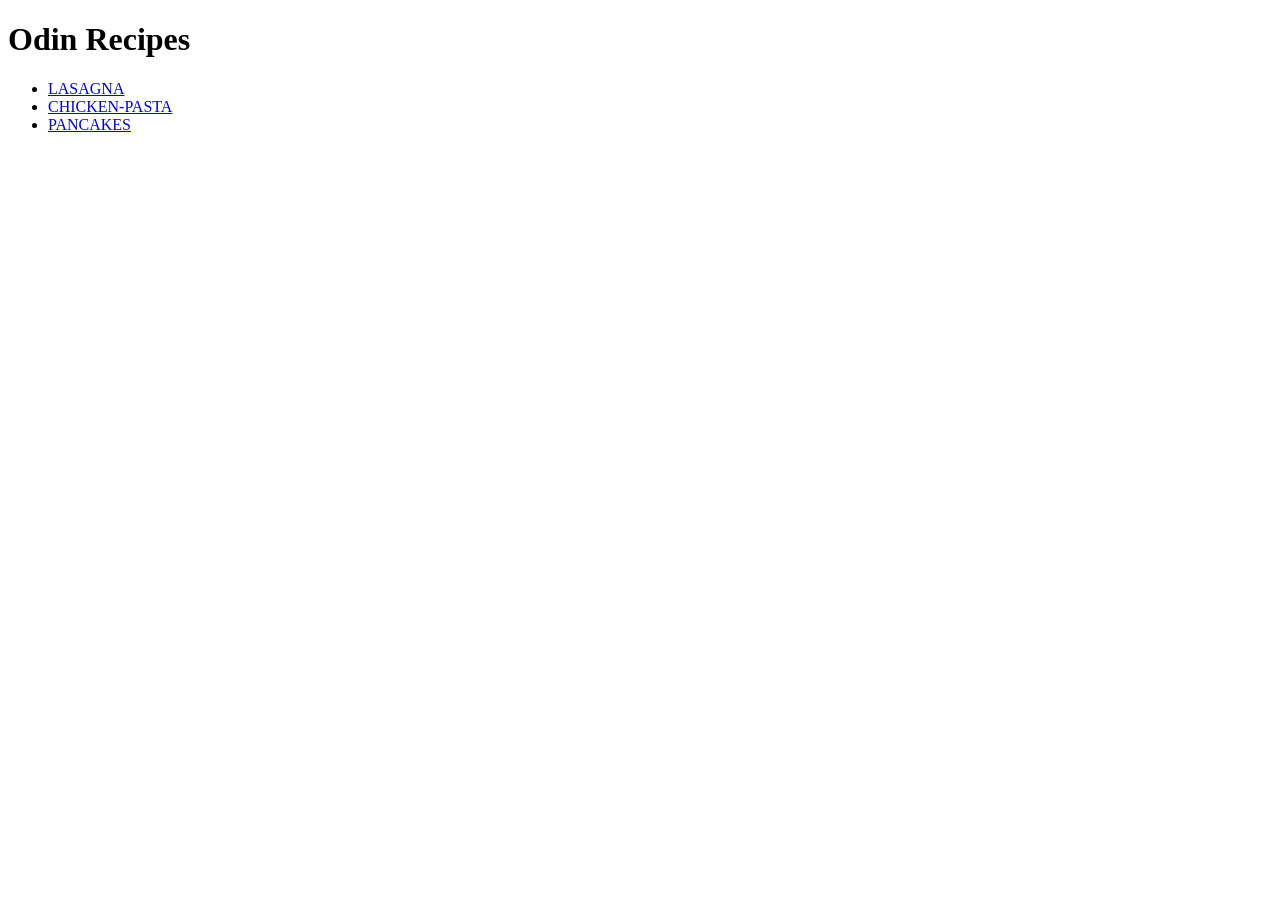
<file: index.html>
<!DOCTYPE html>
<html lang="en">
<head>
    <meta charset="UTF-8">
    <meta name="viewport" content="width=device-width, initial-scale=1.0">
    <title>Odin Recipes</title>
</head>
<body>
   <h1>Odin Recipes</h1>
   <ul>
    <li><a href="recipes/lasagna.html">LASAGNA</a></li>
    <li><a href="recipes/chicken-pasta.html">CHICKEN-PASTA</a></li>
    <li><a href="recipes/pancakes.html">PANCAKES</a></li>
   </ul>
   </body>
</html>
</file>
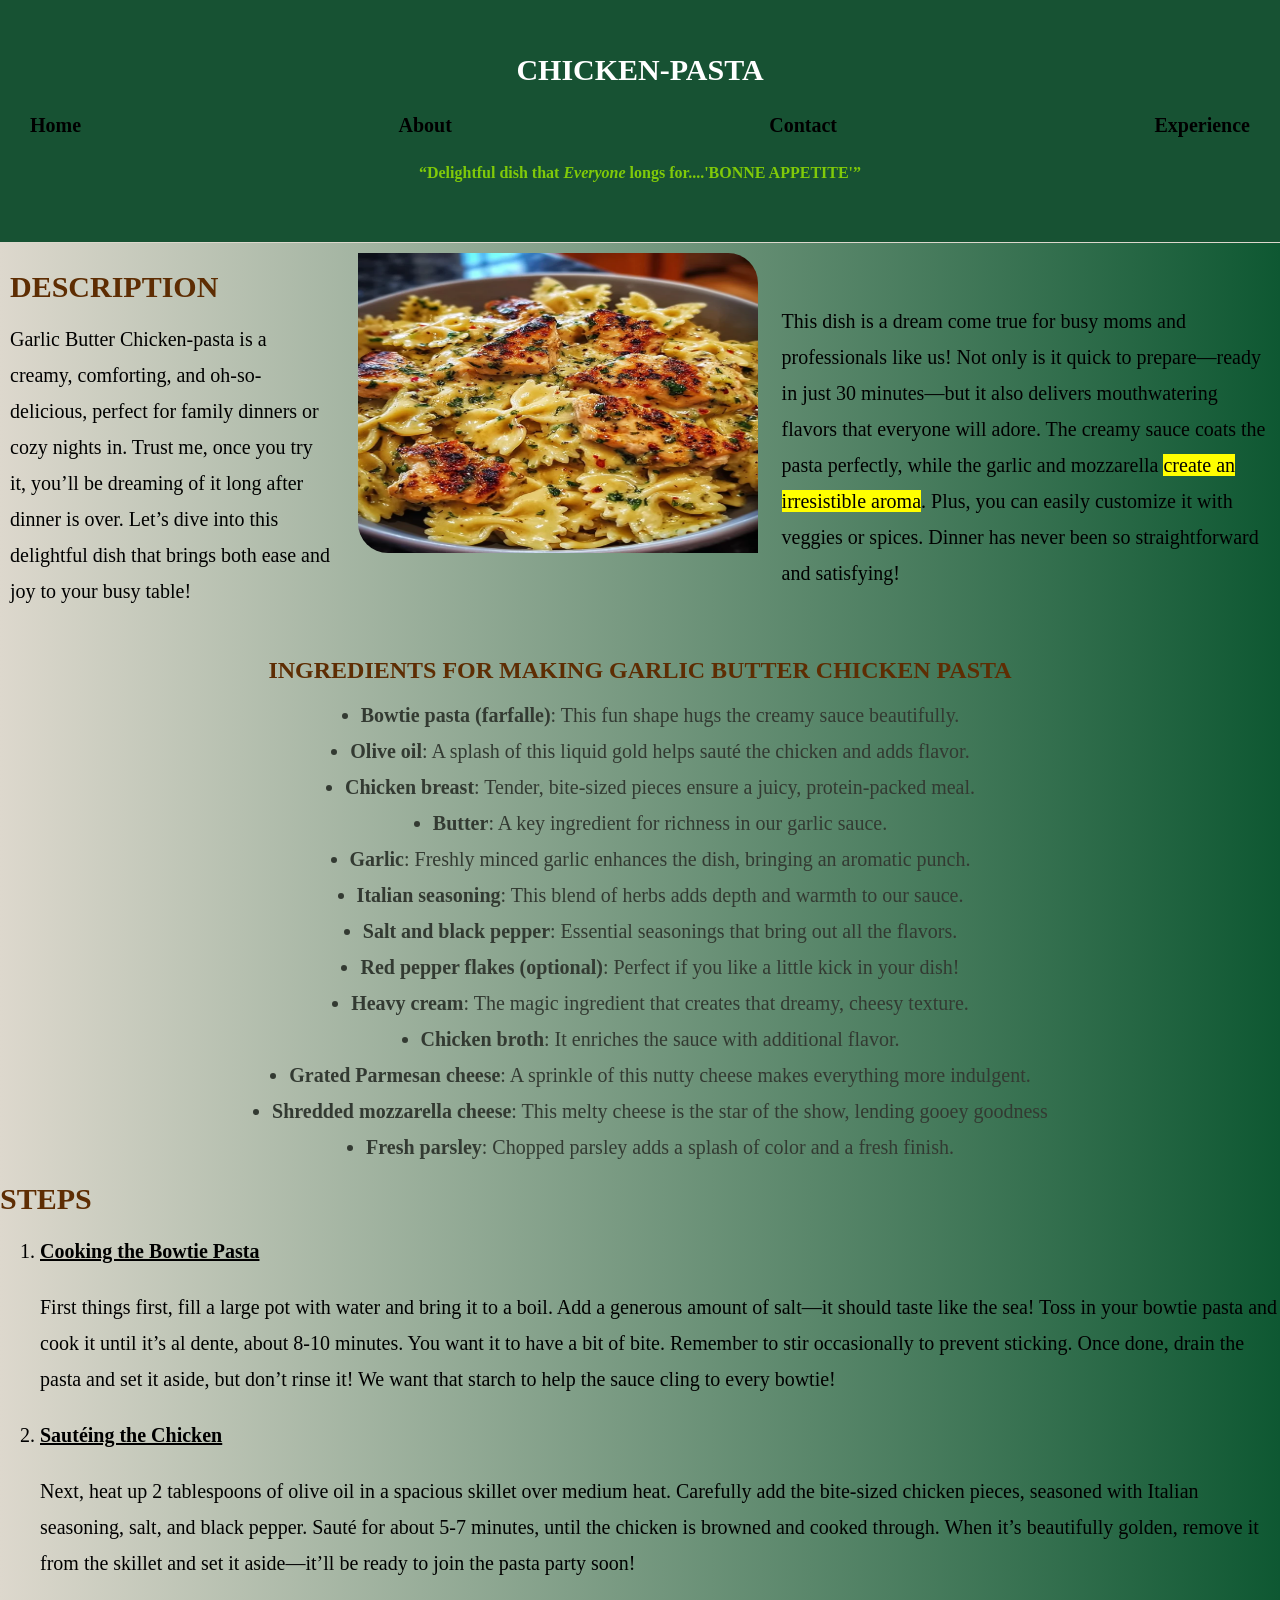
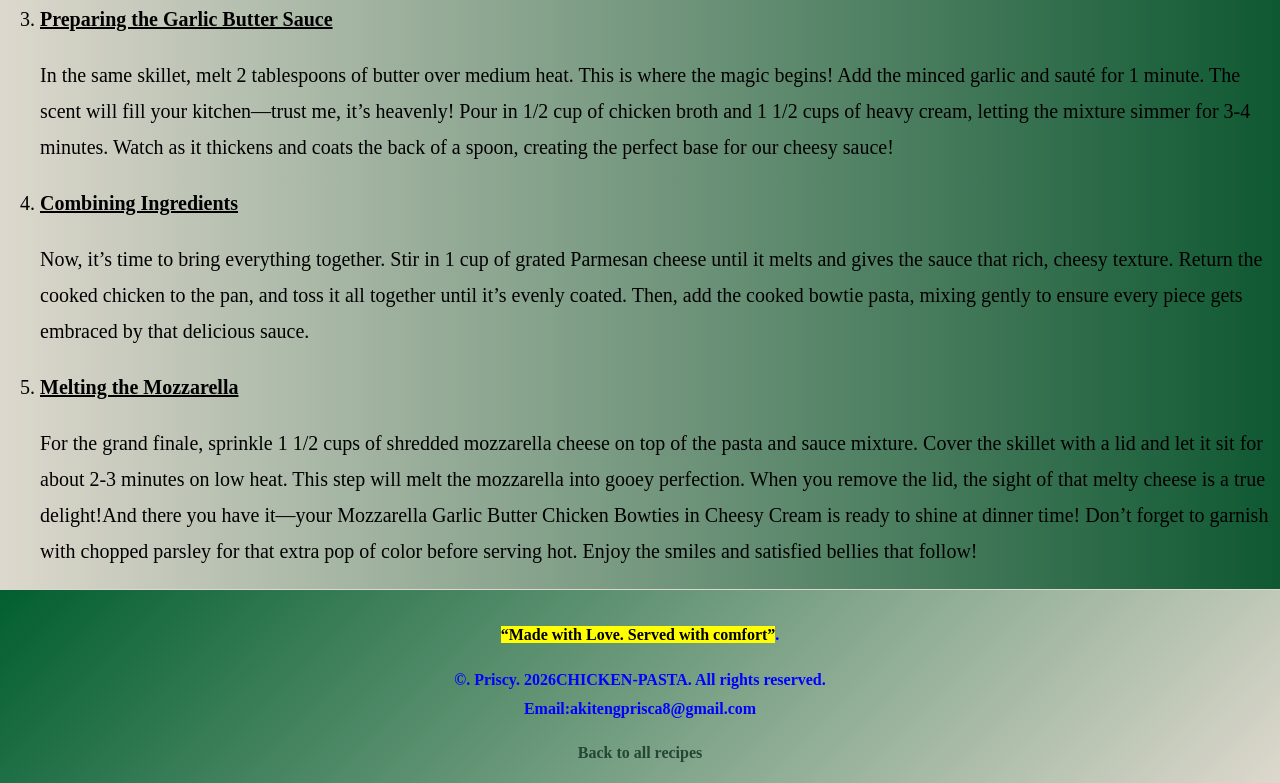
<file: recipes/chicken-pasta.html>
<!DOCTYPE html>
<html lang="en">

<head>
    <meta charset="UTF-8">
    <meta name="viewport" content="width=device-width, initial-scale=1.0">
    <title>ODIN CHICKEN-PASTA RECIPE</title>
    <link rel="stylesheet" href="style.css">
</head>

<body>
    <header class="site-header">
        <h1>CHICKEN-PASTA</h1>
        <nav id="nav-links">
            <ul class="navbar">
                <li><a href="#Home">Home</a></li>
                <li><a href="#About">About</a></li>
                <li><a href="#Contact">Contact</a></li>
                <li><a href="#Experience">Experience</a></li>
            </ul>
            <p><b> <q>Delightful dish that <em>Everyone</em> longs for....'BONNE APPETITE'</q> </b></p>
        </nav>

    </header>


    <main class="recipe-container">

        <section class="description-container">

            <div class="text">
                <h2>DESCRIPTION</h2>
                Garlic Butter Chicken-pasta is a creamy, comforting, and oh-so-delicious, perfect for
                family
                dinners or cozy nights in. Trust me, once you try it, you’ll be dreaming of it long after dinner is
                over. Let’s dive into this delightful dish that brings both ease and joy to your busy table!
            </div>

            <div class="image">
                <img class="recipe-image" src="images/chicken-pasta.jpg" alt="Classic and mouth-watering chicken-pasta"
                    height="1024" width="819">
            </div>

            <div class="para">
                This dish is a dream come true for busy moms and professionals like us! Not only is it quick to
                prepare—ready in just 30 minutes—but it also delivers mouthwatering flavors that everyone will adore.
                The creamy sauce coats the pasta perfectly, while the garlic and mozzarella <mark>create an irresistible
                    aroma</mark>. Plus, you can easily customize it with veggies or spices. Dinner has never been so
                straightforward and satisfying!
            </div>
        </section>

        <section class="ingredients">
            <h2>INGREDIENTS FOR MAKING GARLIC BUTTER CHICKEN PASTA</h2>
            <ul class="ingredient">
                <li><b>Bowtie pasta (farfalle)</b>: This fun shape hugs the creamy sauce beautifully.</li>


                <li><b>Olive oil</b>: A splash of this liquid gold helps sauté the chicken and adds flavor.</li>

                <li><b>Chicken breast</b>: Tender, bite-sized pieces ensure a juicy, protein-packed meal.</li>

                <li><b>Butter</b>: A key ingredient for richness in our garlic sauce.</li>

                <li><b>Garlic</b>: Freshly minced garlic enhances the dish, bringing an aromatic punch.</li>

                <li><b>Italian seasoning</b>: This blend of herbs adds depth and warmth to our sauce.</li>

                <li><b>Salt and black pepper</b>: Essential seasonings that bring out all the flavors.</li>

                <li><b>Red pepper flakes (optional)</b>: Perfect if you like a little kick in your dish!</li>

                <li><b>Heavy cream</b>: The magic ingredient that creates that dreamy, cheesy texture.</li>

                <li><b>Chicken broth</b>: It enriches the sauce with additional flavor.</li>

                <li><b>Grated Parmesan cheese</b>: A sprinkle of this nutty cheese makes everything more indulgent.</li>

                <li><b>Shredded mozzarella cheese</b>: This melty cheese is the star of the show, lending gooey goodness
                </li>

                <li><b>Fresh parsley</b>: Chopped parsley adds a splash of color and a fresh finish.</li>
            </ul>
        </section>

        <section class="Steps">
            <h2>STEPS</h2>
            <ol class="steps">
                <li><b><u>Cooking the Bowtie Pasta</u></b>
                    <p>First things first, fill a large pot with water and bring it to a boil. Add a generous amount of
                        salt—it should taste like the sea! Toss in your bowtie pasta and cook it until it’s al dente,
                        about 8-10 minutes. You want it to have a bit of bite. Remember to stir occasionally to prevent
                        sticking. Once done, drain the pasta and set it aside, but don’t rinse it! We want that starch
                        to help the sauce cling to every bowtie!</p>
                </li>


                <li><b><u>Sautéing the Chicken</u></b>
                    <p>Next, heat up 2 tablespoons of olive oil in a spacious skillet over medium heat. Carefully add
                        the bite-sized chicken pieces, seasoned with Italian seasoning, salt, and black pepper. Sauté
                        for about 5-7 minutes, until the chicken is browned and cooked through. When it’s beautifully
                        golden, remove it from the skillet and set it aside—it’ll be ready to join the pasta party soon!
                    </p>
                </li>


                <li><b><u>Preparing the Garlic Butter Sauce</u></b>
                    <p>In the same skillet, melt 2 tablespoons of butter over medium heat. This is where the magic
                        begins! Add the minced garlic and sauté for 1 minute. The scent will fill your kitchen—trust me,
                        it’s heavenly! Pour in 1/2 cup of chicken broth and 1 1/2 cups of heavy cream, letting the
                        mixture simmer for 3-4 minutes. Watch as it thickens and coats the back of a spoon, creating the
                        perfect base for our cheesy sauce!</p>
                </li>


                <li><b><u>Combining Ingredients</u></b>
                    <p>Now, it’s time to bring everything together. Stir in 1 cup of grated Parmesan cheese until it
                        melts and gives the sauce that rich, cheesy texture. Return the cooked chicken to the pan, and
                        toss it all together until it’s evenly coated. Then, add the cooked bowtie pasta, mixing gently
                        to ensure every piece gets embraced by that delicious sauce.</p>
                </li>


                <li><b><u>Melting the Mozzarella</u></b>
                    <p>For the grand finale, sprinkle 1 1/2 cups of shredded mozzarella cheese on top of the pasta and
                        sauce mixture. Cover the skillet with a lid and let it sit for about 2-3 minutes on low heat.
                        This step will melt the mozzarella into gooey perfection. When you remove the lid, the sight of
                        that melty cheese is a true delight!And there you have it—your Mozzarella Garlic Butter Chicken
                        Bowties in Cheesy Cream is ready to shine at dinner time! Don’t forget to garnish with chopped
                        parsley for that extra pop of color before serving hot. Enjoy the smiles and satisfied bellies
                        that follow!</p>
                </li>
            </ol>
        </section>

        <footer class="recipe-footer">
            <p><mark><q>Made with Love. Served with comfort</q></mark>.</p>
            <p>&copy. Priscy. 2026CHICKEN-PASTA. All rights reserved. <br>Email:akitengprisca8@gmail.com</p>
            <a href="../index.html">Back to all recipes</a>

        </footer>
    </main>
</body>

</html>
</file>
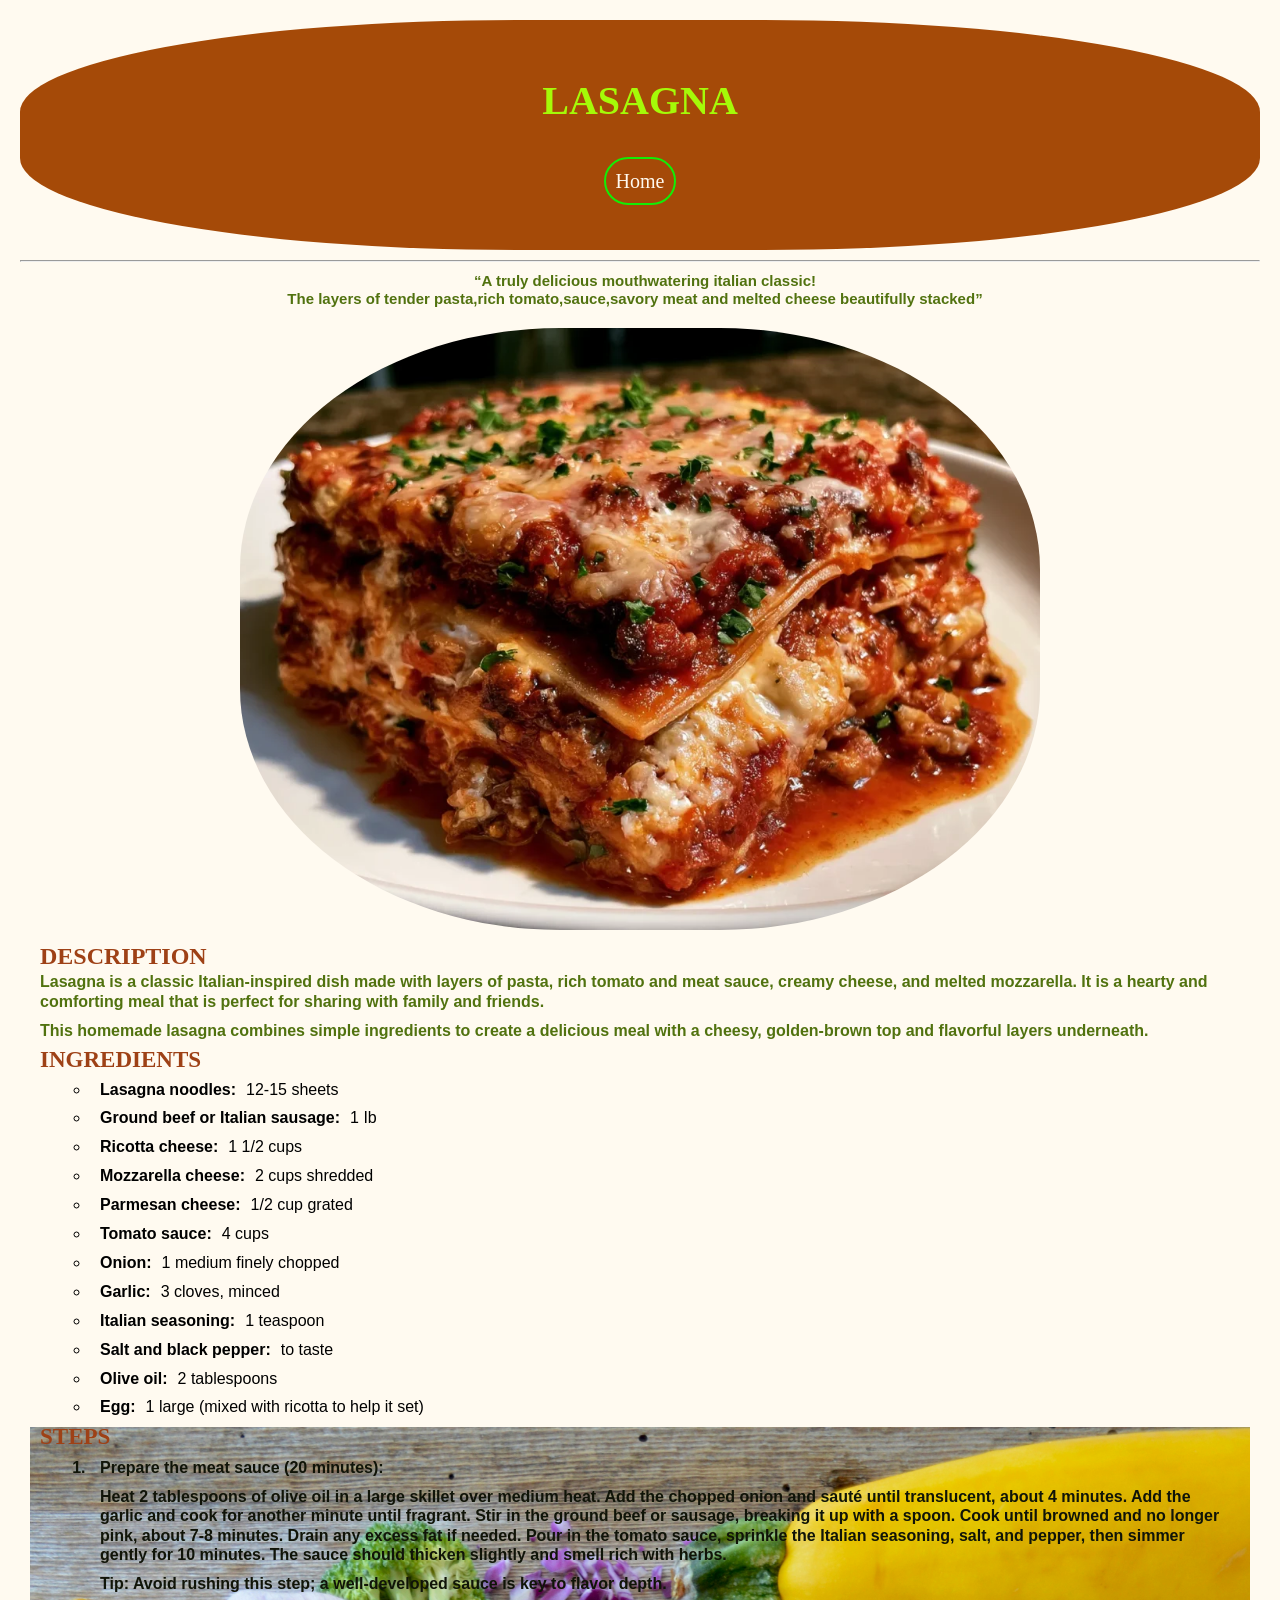
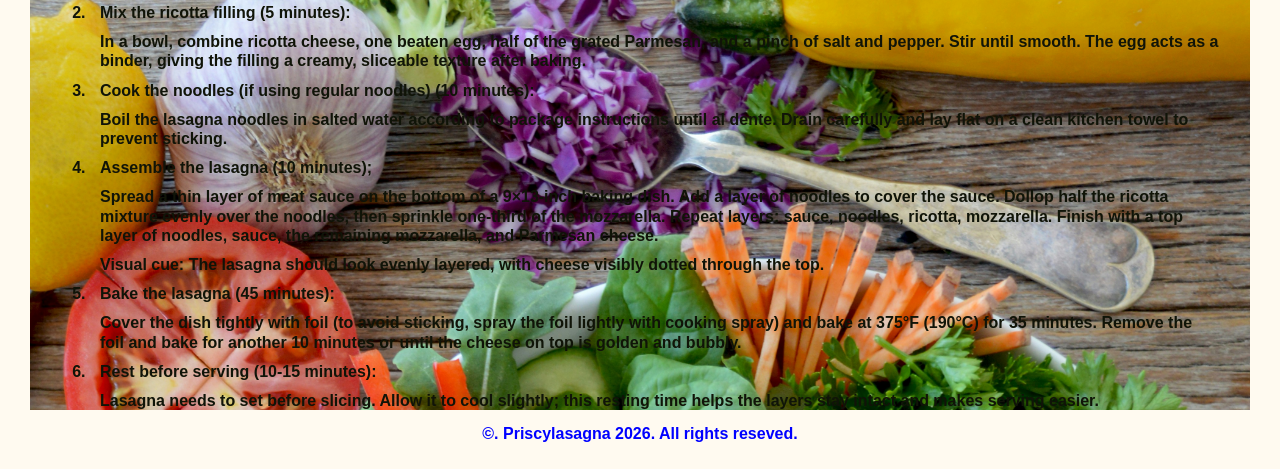
<file: recipes/lasagna.html>
<!DOCTYPE html>
<html lang="en">
<head>
    <meta charset="UTF-8">
    <meta name="viewport" content="width=device-width, initial-scale=1.0">
    <title>ODIN LASAGNA RECIPE</title>
    <link rel="stylesheet" href="lasagna.css">
</head>
<body>
   <header class="site-header"> 
 <h1>LASAGNA</h1>

   <a class="home-link" href="../index.html">Home</a> 
   </header>
   <hr>

   <main class="recipe-container">
    <h5><q>A truly delicious mouthwatering italian classic! <br>The layers of tender pasta,rich tomato,sauce,savory meat and melted cheese beautifully stacked</q></h5>
   <img 
   class="recipe-image" 
   src="images/lasagna.jpg" 
   alt="A delicious freshly baked lasagna" height="771" width="1024">

   <section class="description">
   <h2>DESCRIPTION</h2>
<p>Lasagna is a classic Italian-inspired dish made with layers of
    pasta, rich tomato and meat sauce, creamy cheese, and melted
    mozzarella. It is a hearty and comforting meal that is perfect
    for sharing with family and friends.</p>
    <p>This homemade lasagna combines simple ingredients to create a
    delicious meal with a cheesy, golden-brown top and flavorful
    layers underneath.</p>
   </section>

<section class="ingredients">
    <h3>INGREDIENTS</h3>
   <ul>
    <li><strong>Lasagna noodles:</strong>12-15 sheets</li>
    <li><strong>Ground beef or Italian sausage:</strong>1 Ib</li>
    <li><strong>Ricotta cheese:</strong>1 1/2 cups</li>
    <li><strong>Mozzarella cheese:</strong>2 cups shredded</li>
    <li><strong>Parmesan cheese:</strong>1/2 cup grated</li>
    <li><strong>Tomato sauce:</strong>4 cups</li>
    <li><strong>Onion:</strong>1 medium finely chopped</li>
    <li><strong>Garlic:</strong>3 cloves, minced</li>
    <li><strong>Italian seasoning:</strong>1 teaspoon</li>
    <li><strong>Salt and black pepper:</strong>to taste</li>
    <li><strong>Olive oil:</strong>2 tablespoons</li>
    <li><strong>Egg:</strong>1 large (mixed with ricotta to help it set)</li>
   </ul>
</section>

<section class="steps">
   <h4>STEPS</h4>
   <ol>
    <li><b>Prepare the meat sauce (20 minutes):</b><p>Heat 2 tablespoons of olive oil in a large skillet over medium heat. Add the chopped onion and sauté until translucent, about 4 minutes. Add the garlic and cook for another minute until fragrant. Stir in the ground beef or sausage, breaking it up with a spoon. Cook until browned and no longer pink, about 7-8 minutes. Drain any excess fat if needed. Pour in the tomato sauce, sprinkle the Italian seasoning, salt, and pepper, then simmer gently for 10 minutes. The sauce should thicken slightly and smell rich with herbs.</p><p>Tip: Avoid rushing this step; a well-developed sauce is key to flavor depth.</p></li>
    <li><b>Mix the ricotta filling (5 minutes):</b><p>In a bowl, combine ricotta cheese, one beaten egg, half of the grated Parmesan, and a pinch of salt and pepper. Stir until smooth. The egg acts as a binder, giving the filling a creamy, sliceable texture after baking.</p></li>
    <li><b>Cook the noodles (if using regular noodles) (10 minutes):</b><p>Boil the lasagna noodles in salted water according to package instructions until al dente. Drain carefully and lay flat on a clean kitchen towel to prevent sticking.</p></li>
    <li><b>Assemble the lasagna (10 minutes);</b><p>Spread a thin layer of meat sauce on the bottom of a 9×13-inch baking dish. Add a layer of noodles to cover the sauce. Dollop half the ricotta mixture evenly over the noodles, then sprinkle one-third of the mozzarella. Repeat layers: sauce, noodles, ricotta, mozzarella. Finish with a top layer of noodles, sauce, the remaining mozzarella, and Parmesan cheese.
</p><p>Visual cue: The lasagna should look evenly layered, with cheese visibly dotted through the top.</p></li>
    <li><b>Bake the lasagna (45 minutes):</b><p>Cover the dish tightly with foil (to avoid sticking, spray the foil lightly with cooking spray) and bake at 375°F (190°C) for 35 minutes. Remove the foil and bake for another 10 minutes or until the cheese on top is golden and bubbly.</p></li>
    <li><b> Rest before serving (10-15 minutes):</b><p>Lasagna needs to set before slicing. Allow it to cool slightly; this resting time helps the layers stay intact and makes serving easier.</p></li>
   </ol>
   </section>
   <footer class="copyight"> 
    <p>&copy. Priscylasagna 2026. All rights reseved.</p>
   </footer>
</main>
</body>
</html>
</file>
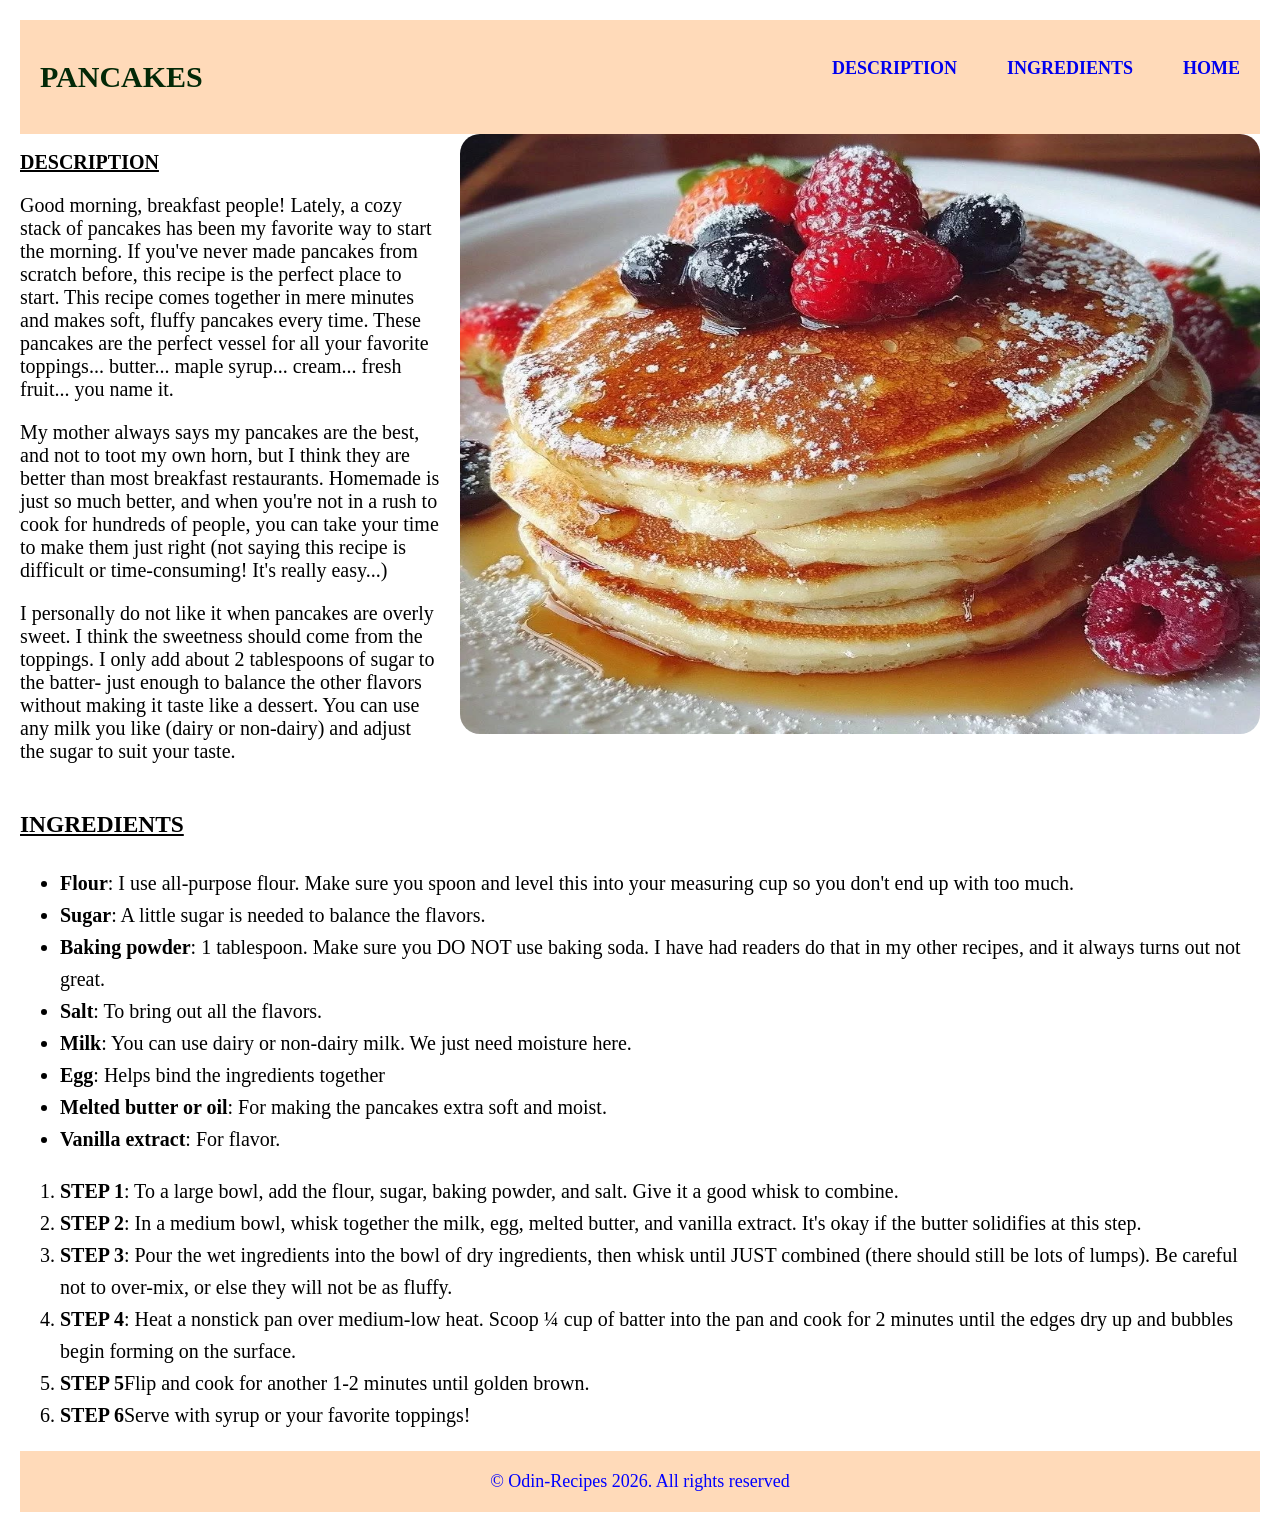
<file: recipes/Pancakes.html>
<!DOCTYPE html>
<html lang="en">

<head>
    <meta charset="UTF-8">
    <meta name="viewport" content="width=device-width, initial-scale=1.0">
    <title>ODIN PANCAKE RECIPE</title>
    <link rel="stylesheet" href="pancake.css">
</head>

<body>

    <header>
        <div class="header">
            <h1>PANCAKES</h1>
            <nav class="nav-links">
                <ul>
                    <li><a href="#DESCRIPTION">DESCRIPTION</a></li>
                    <li><a href="#INGREDIENTS">INGREDIENTS</a></li>
                    <li><a href="../index.html">HOME</a></li>
                </ul>
            </nav>
        </div>

    </header>


    <section id="DESCRIPTION">
        <div class="description">
            <h2><u>DESCRIPTION</u></h2>
            <p>Good morning, breakfast people! Lately, a cozy stack of pancakes has been my favorite way to start the
                morning.
                If you've never made pancakes from scratch before, this recipe is the perfect place to start.
                This recipe comes together in mere minutes and makes soft, fluffy pancakes every time. These pancakes
                are
                the
                perfect vessel for all your favorite toppings... butter... maple syrup... cream... fresh fruit... you
                name
                it.
            </p>
            <p>My mother always says my pancakes are the best, and not to toot my own horn, but I think they are better
                than
                most breakfast restaurants. Homemade is just so much better, and when you're not in a rush to cook for
                hundreds
                of people, you can take your time to make them just right (not saying this recipe is difficult or
                time-consuming! It's really easy...)
            </p>
            <p>I personally do not like it when pancakes are overly sweet. I think the sweetness should come from the
                toppings.
                I only add about 2 tablespoons of sugar to the batter- just enough to balance the other flavors without
                making
                it taste like a dessert. You can use any milk you like (dairy or non-dairy) and adjust the sugar to suit
                your
                taste.</p>
        </div>

        <div class="image">
            <img src="images/pancakes.jpg" alt="Sweet, fluffy and homemade pancakes" width="1152" height="1536">
        </div>


    </section>

    <section id="INGREDIENTS">
        <h3><u>INGREDIENTS</u></h3>
        <ul>
            <li><b>Flour</b>: I use all-purpose flour. Make sure you spoon and level this into your measuring cup so you
                don't end up with too much.</li>
            <li><b>Sugar</b>: A little sugar is needed to balance the flavors.</li>
            <li><b>Baking powder</b>: 1 tablespoon. Make sure you DO NOT use baking soda. I have had readers do that in
                my
                other recipes, and it always turns out not great.</li>
            <li><b>Salt</b>: To bring out all the flavors.</li>
            <li><b>Milk</b>: You can use dairy or non-dairy milk. We just need moisture here.</li>
            <li><b>Egg</b>: Helps bind the ingredients together</li>
            <li><b>Melted butter or oil</b>: For making the pancakes extra soft and moist.</li>
            <li><b>Vanilla extract</b>: For flavor.</li>
        </ul>
        <ol>
            <li><b>STEP 1</b>: To a large bowl, add the flour, sugar, baking powder, and salt. Give it a good whisk to
                combine.</li>
            <li><b>STEP 2</b>: In a medium bowl, whisk together the milk, egg, melted butter, and vanilla extract. It's
                okay
                if the butter solidifies at this step.</li>
            <li><b>STEP 3</b>: Pour the wet ingredients into the bowl of dry ingredients, then whisk until JUST combined
                (there should still be lots of lumps). Be careful not to over-mix, or else they will not be as fluffy.
            </li>
            <li><b>STEP 4</b>: Heat a nonstick pan over medium-low heat. Scoop ¼ cup of batter into the pan and cook for
                2 minutes until the edges dry up and bubbles begin forming on the surface.</li>
            <li><b>STEP 5</b>Flip and cook for another 1-2 minutes until golden brown.</li>
            <li><b>STEP 6</b>Serve with syrup or your favorite toppings!</li>
        </ol>
    </section>

    <footer>
        <div class="footer">
            &copy; Odin-Recipes 2026. All rights reserved
        </div>
    </footer>
</body>

</html>
</file>
<file: recipes/style.css>
body {
   background: linear-gradient(270deg, #0e5832, #ddd8cd);
   font-family: Georgia, 'Times New Roman', Times, serif;
   margin: auto;
   color: #333a32;
   line-height: 1.8;
}

.site-header {
   background: #175233;
   color: white;
   text-align: center;
   padding: 35px 20px 45px;
   position: sticky;
   line-height: 1;
   border-bottom: 1px solid #ddd8cd;
}

h1 {
   font-size: 30px;
}

.navbar {
   display: flex;
   list-style: none;
   align-items: center;
   justify-content: space-between;
   padding: 10px 10px;
   font-size: 20px;
   gap: 20px;
   flex-direction: row;
}

#nav-links {
   color: #80ca09;
   font-size: 18px,

}

a {
   text-decoration: none;
   color: black;
   font-weight: 800;
}

a:hover {
   color: chartreuse;
}


.description-container {
   display: flex;
   flex: 1;
   justify-content: space-between;
   gap: 24px;
   padding: 10px;
   font-size: 20px;
   color: black;

}

h2 {
   color: rgb(94, 45, 3);
   line-height: 0.6;

}

.recipe-image {
   width: 400px;
   height: 300px;
   border-radius: 0 30px 0 30px;

}

.para {
   padding-top: 50px;

}

.ingredients h2 {
   text-align: center;
   padding-top: 24px;

}

.ingredient {
   font-size: 20px;
   display: flex;
   justify-content: center;
   align-items: center;
   flex-direction: column;
   text-align: center;

}

.Steps {
   font-size: 20px;
   color: black;
}


.recipe-footer {
   text-align: center;
   border-top: 1px solid #ddd8cd;
   padding: 15px 10px;
   color: blue;
   font-weight: bold;
   background: linear-gradient(135deg, #025f2f,
         #ddd8cd);
}

.recipe-footer a {
   color: #244735;
   font-weight: bold;
   text-decoration: none;
}
</file>
<file: recipes/lasagna.css>
* {
    margin: 10px;
}

.site-header {
    background: rgb(165, 74, 8);
    color: #a5fa08;
    text-align: center;
    padding: 35px 20px 45px;


    font-family: Georgia, 'Times New Roman', Times, serif;
    font-size: 20px;
    border-radius: 40%;

    position: sticky;
    top: 0;
    scroll-behavior: smooth;

}

.home-link {
    display: inline-block;
    color: #fffaf0;
    text-decoration: none;
    border: 2px solid #12ee06;
    border-radius: 25px;
    padding: 4px 10px;
    margin-bottom: 0;
    transition: background-color 0.3s;
}

body {
    background-color: #fffaf0;
    font-family: Arial, "Helvetica", sans-serif;
    margin: 0;
    color: rgb(22, 22, 6);
    line-height: 1.8;
}

.recipe-image {
    width: 800px;
    height: auto;
    margin-top: 0;
    display: flex;
    margin: 20px auto;
    border-radius: 40%;

}

.recipe-container h5 {
    text-align: center;
    color: rgb(81, 114, 15);
    font-size: 15px;
    font-weight: bold;
    margin-bottom: auto;
    line-height: 1.2;
}

.description h2 {
    color: rgb(158, 65, 22);
    font-family: 'Times New Roman', Times, serif;
    line-height: 0.5;
}

.description {
    line-height: 1.2;
    color: rgb(81, 114, 15);
    font-weight: bold;
}

.ingredients h3,
.steps h4 {
    color: rgb(158, 65, 22);
    font-family: 'Times New Roman', Times, serif;
    line-height: 0.9;
    font-size: 23px
}

.ingredients li {
    list-style: circle;
    color: black;
    line-height: 0.5cm;
    border: content-box;
}

.steps {
    line-height: 1.2;
    color: rgb(16, 20, 8);
    font-weight: bold;
    background-image: url(images/lasagnaIngred.jpg);
    background-size: cover;
}

footer {
    color: blue;
    text-align: center;
    font-weight: bold;
}
</file>
<file: recipes/pancake.css>
body {
    margin: 20px;

}

h1 {
    font-size: 30px;
    color: rgb(3, 41, 7);
}

.header {
    display: flex;
    justify-content: space-between;


    background: peachpuff;
    padding: 20px;
    position: sticky;
    top: 0;
    scroll-behavior: smooth;

}

.header a {
    text-decoration: none;

}

.header ul {
    list-style: none;
    display: flex;
    justify-content: space-between;
    gap: 50px;
    font-size: 18px;

    color: blueviolet;
    font-weight: 900;
}

.nav-links {
    display: flex;
    flex-direction: column;
}

#DESCRIPTION {
    display: flex;
    flex: 1;
    flex-wrap: unwrap;
    justify-content: space-between;
    gap: 20px;
    background-image: rgb(246, 151, 167);
}

img {
    width: 800px;
    height: 600px;
    border-radius: 20px;
    box-shadow: inset;
}

.description {
    font-size: 20px;
}

h2 {
    font-size: 20px;
}

#INGREDIENTS {
    font-size: 20px;
    background-image: rgb(96, 96, 244);
    line-height: 1.6;
}

.footer {
    background: peachpuff;
    padding: 20px;
    text-align: center;
    font-size: 18px;
    color: blue;
}
</file>
